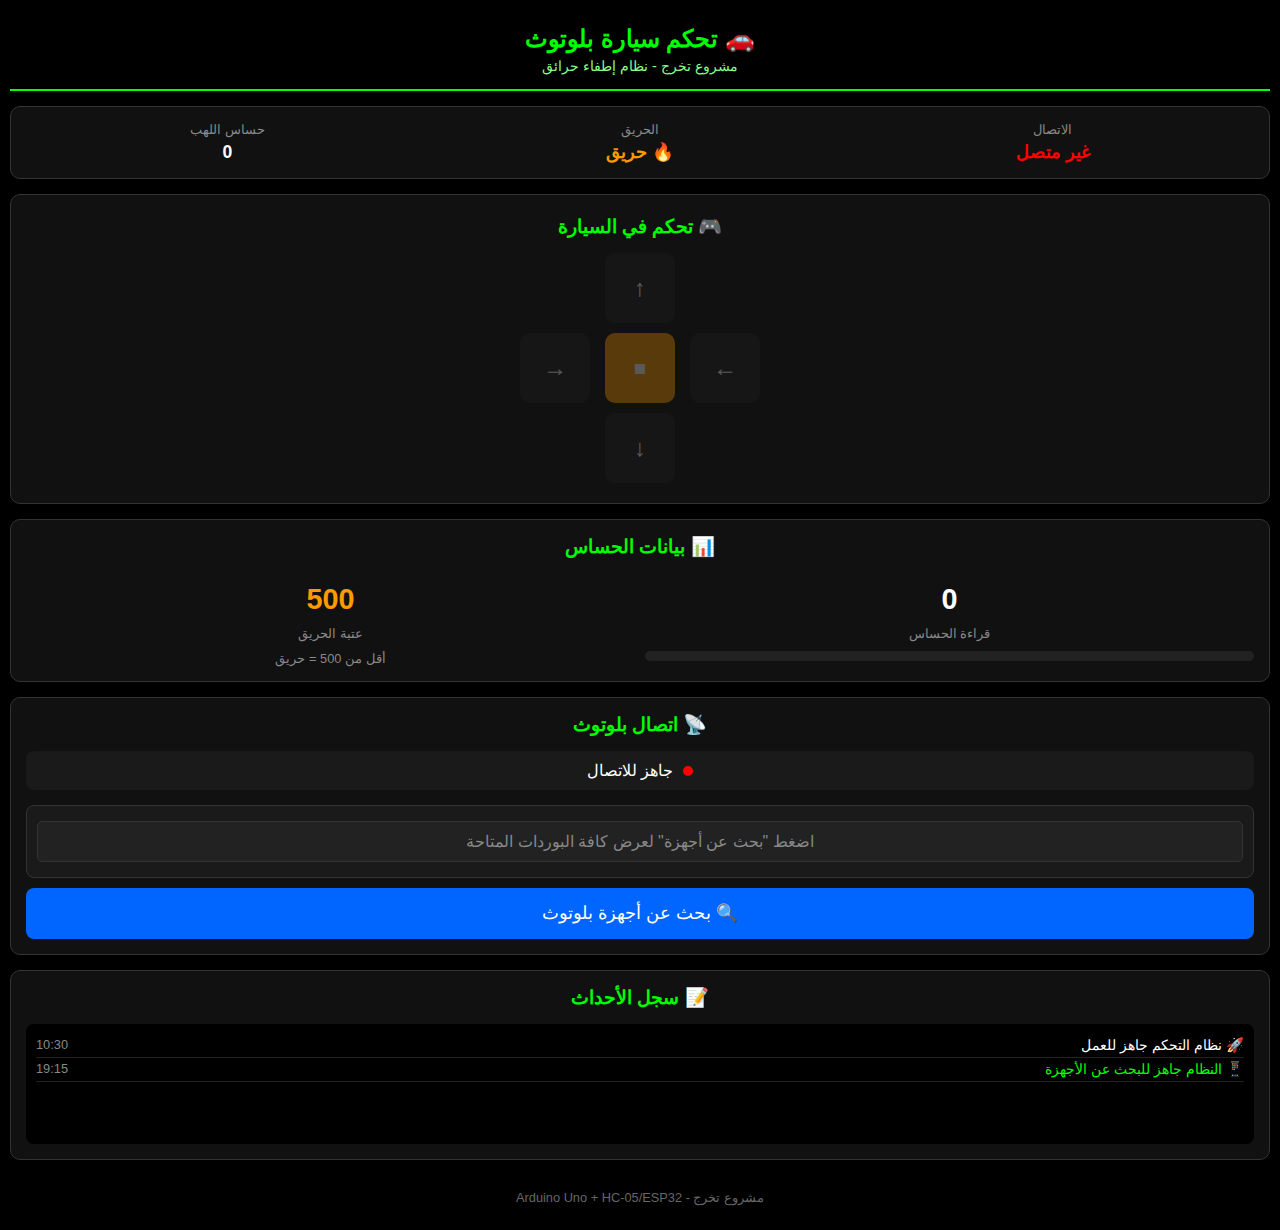
<file: DC.html>
<!DOCTYPE html>
<html lang="ar" dir="rtl">
<head>
    <meta charset="UTF-8">
    <meta name="viewport" content="width=device-width, initial-scale=1.0, maximum-scale=1.0, user-scalable=no">
    <title>تحكم سيارة Arduino بلوتوث</title>
    <style>
        * { margin: 0; padding: 0; box-sizing: border-box; font-family: Arial; -webkit-tap-highlight-color: transparent; user-select: none; touch-action: manipulation; }
        body { background: #000; color: white; min-height: 100vh; padding: 10px; }
        
        .header { text-align: center; padding: 15px 0; margin-bottom: 15px; border-bottom: 2px solid #0f0; }
        .header h1 { font-size: 1.5rem; color: #0f0; margin-bottom: 5px; }
        .header p { color: #8f8; font-size: 0.9rem; }
        
        .status { background: #111; border-radius: 10px; padding: 15px; margin-bottom: 15px; display: grid; grid-template-columns: repeat(3, 1fr); gap: 10px; border: 1px solid #333; }
        .status-item { text-align: center; }
        .status-label { color: #888; font-size: 0.8rem; margin-bottom: 5px; }
        .status-value { font-size: 1.1rem; font-weight: bold; }
        .connected { color: #0f0; } .disconnected { color: #f00; } .fire { color: #f90; } .safe { color: #0f0; }
        
        .controls { background: #111; border-radius: 10px; padding: 20px; margin-bottom: 15px; border: 1px solid #333; }
        .section-title { color: #0f0; margin-bottom: 15px; text-align: center; font-size: 1.2rem; }
        .joystick { display: flex; flex-direction: column; align-items: center; gap: 10px; }
        .row { display: flex; justify-content: center; gap: 15px; }
        .btn { width: 70px; height: 70px; border: none; border-radius: 10px; background: #222; color: white; font-size: 1.5rem; cursor: pointer; display: flex; align-items: center; justify-content: center; transition: all 0.1s; }
        .btn:active { background: #0f0; transform: scale(0.95); }
        .btn:disabled { opacity: 0.3; cursor: not-allowed; transform: none !important; }
        .center-btn { background: #f90; }
        
        .sensor { background: #111; border-radius: 10px; padding: 15px; margin-bottom: 15px; border: 1px solid #333; }
        .sensor-display { display: grid; grid-template-columns: 1fr 1fr; gap: 10px; text-align: center; }
        .sensor-value { font-size: 1.8rem; font-weight: bold; color: white; margin: 10px 0; }
        .sensor-label { font-size: 0.8rem; color: #888; }
        .flame-bar { width: 100%; height: 10px; background: #222; border-radius: 5px; margin-top: 10px; overflow: hidden; }
        .flame-level { height: 100%; background: #0f0; border-radius: 5px; transition: width 0.5s; width: 0%; }
        
        .connection { background: #111; border-radius: 10px; padding: 15px; margin-bottom: 15px; border: 1px solid #333; }
        .connection-status { display: flex; align-items: center; justify-content: center; gap: 10px; margin-bottom: 15px; padding: 10px; background: #1a1a1a; border-radius: 8px; }
        .connection-dot { width: 10px; height: 10px; border-radius: 50%; background: #f00; }
        .connection-dot.connected { background: #0f0; animation: pulse 2s infinite; }
        @keyframes pulse { 0% { opacity: 1; } 50% { opacity: 0.5; } 100% { opacity: 1; } }
        .connect-btn { width: 100%; padding: 15px; border: none; border-radius: 8px; background: #06f; color: white; font-size: 1.1rem; cursor: pointer; transition: all 0.2s; }
        .connect-btn:active:not(:disabled) { background: #05e; transform: scale(0.98); }
        .connect-btn:disabled { opacity: 0.3; cursor: not-allowed; }
        .connect-btn.disconnect { background: #f00; }
        
        .device-list { margin: 10px 0; max-height: 150px; overflow-y: auto; background: #1a1a1a; border-radius: 8px; padding: 10px; border: 1px solid #333; }
        .device-item { padding: 10px; margin: 5px 0; background: #222; border-radius: 5px; cursor: pointer; transition: all 0.2s; border: 1px solid #333; }
        .device-item:hover { background: #333; border-color: #0f0; }
        .device-name { font-weight: bold; color: #0f0; }
        .device-id { font-size: 0.8rem; color: #888; font-family: monospace; }
        
        .logs { background: #111; border-radius: 10px; padding: 15px; margin-bottom: 15px; border: 1px solid #333; }
        .log-box { background: #000; border-radius: 8px; padding: 10px; height: 120px; overflow-y: auto; font-size: 0.9rem; font-family: monospace; }
        .log { padding: 3px 0; border-bottom: 1px solid #222; }
        .log-time { color: #888; font-size: 0.8rem; float: left; }
        
        footer { text-align: center; padding: 15px 0; color: #666; font-size: 0.8rem; }
        
        .blink { animation: blink 1s infinite; }
        @keyframes blink { 0% { opacity: 1; } 50% { opacity: 0.3; } 100% { opacity: 1; } }
    </style>
</head>
<body>
    <div class="header">
        <h1>🚗 تحكم سيارة بلوتوث</h1>
        <p>مشروع تخرج - نظام إطفاء حرائق</p>
    </div>

    <div class="status">
        <div class="status-item"><div class="status-label">الاتصال</div><div class="status-value disconnected" id="connection-text">غير متصل</div></div>
        <div class="status-item"><div class="status-label">الحريق</div><div class="status-value safe" id="fire-status">آمن</div></div>
        <div class="status-item"><div class="status-label">حساس اللهب</div><div class="status-value" id="flame-value">-</div></div>
    </div>

    <div class="controls">
        <h2 class="section-title">🎮 تحكم في السيارة</h2>
        <div class="joystick">
            <div class="row"><button class="btn" id="forward-btn">↑</button></div>
            <div class="row">
                <button class="btn" id="left-btn">←</button>
                <button class="btn center-btn" id="stop-btn">⏹</button>
                <button class="btn" id="right-btn">→</button>
            </div>
            <div class="row"><button class="btn" id="backward-btn">↓</button></div>
        </div>
    </div>

    <div class="sensor">
        <h2 class="section-title">📊 بيانات الحساس</h2>
        <div class="sensor-display">
            <div class="sensor-item">
                <div class="sensor-value" id="sensor-value">0</div>
                <div class="sensor-label">قراءة الحساس</div>
                <div class="flame-bar"><div class="flame-level" id="flame-level"></div></div>
            </div>
            <div class="sensor-item">
                <div class="sensor-value" style="color: #f90;">500</div>
                <div class="sensor-label">عتبة الحريق</div>
                <div style="color: #888; font-size: 0.8rem; margin-top: 10px;">أقل من 500 = حريق</div>
            </div>
        </div>
    </div>

    <div class="connection">
        <h2 class="section-title">📡 اتصال بلوتوث</h2>
        <div class="connection-status">
            <div class="connection-dot" id="connection-dot"></div>
            <span id="connection-status">جاهز للاتصال</span>
        </div>
        
        <div class="device-list" id="device-list">
            <div class="device-item" style="text-align: center; color: #888;">
                اضغط "بحث عن أجهزة" لعرض كافة البوردات المتاحة
            </div>
        </div>
        
        <button class="connect-btn" id="connect-btn">🔍 بحث عن أجهزة بلوتوث</button>
        <button class="connect-btn disconnect" id="disconnect-btn" style="display: none; margin-top: 10px;">❌ قطع الاتصال</button>
    </div>

    <div class="logs">
        <h2 class="section-title">📝 سجل الأحداث</h2>
        <div class="log-box" id="log-box">
            <div class="log">🚀 نظام التحكم جاهز للعمل <span class="log-time">10:30</span></div>
        </div>
    </div>

    <footer><p>مشروع تخرج - Arduino Uno + HC-05/ESP32</p></footer>

    <script>
        let connected = false;
        let device = null;
        let characteristic = null;
        let flameValue = 0;
        let fireThreshold = 500;

        const connectionText = document.getElementById('connection-text');
        const fireStatus = document.getElementById('fire-status');
        const flameValueEl = document.getElementById('flame-value');
        const sensorValue = document.getElementById('sensor-value');
        const flameLevel = document.getElementById('flame-level');
        const connectionDot = document.getElementById('connection-dot');
        const connectionStatusEl = document.getElementById('connection-status');
        const connectBtn = document.getElementById('connect-btn');
        const disconnectBtn = document.getElementById('disconnect-btn');
        const deviceList = document.getElementById('device-list');
        const logBox = document.getElementById('log-box');
        
        const forwardBtn = document.getElementById('forward-btn');
        const backwardBtn = document.getElementById('backward-btn');
        const leftBtn = document.getElementById('left-btn');
        const rightBtn = document.getElementById('right-btn');
        const stopBtn = document.getElementById('stop-btn');

        function addLog(message, type = 'info') {
            const now = new Date();
            const time = now.getHours().toString().padStart(2, '0') + ':' + 
                        now.getMinutes().toString().padStart(2, '0');
            const log = document.createElement('div');
            log.className = 'log';
            log.innerHTML = `${message} <span class="log-time">${time}</span>`;
            if (type === 'error') log.style.color = '#f00';
            else if (type === 'success') log.style.color = '#0f0';
            else if (type === 'warning') log.style.color = '#f90';
            logBox.appendChild(log);
            logBox.scrollTop = logBox.scrollHeight;
        }

        function updateUI() {
            connectionText.textContent = connected ? 'متصل' : 'غير متصل';
            connectionText.className = connected ? 'status-value connected' : 'status-value disconnected';
            connectionStatusEl.textContent = connected ? 'متصل بالسيارة' : 'جاهز للاتصال';
            connectionDot.className = connected ? 'connection-dot connected' : 'connection-dot';
            connectBtn.style.display = connected ? 'none' : 'block';
            disconnectBtn.style.display = connected ? 'block' : 'none';

            const hasFire = flameValue < fireThreshold;
            fireStatus.textContent = hasFire ? '🔥 حريق' : 'آمن';
            fireStatus.className = hasFire ? 'status-value fire' : 'status-value safe';
            flameValueEl.textContent = Math.floor(flameValue);
            sensorValue.textContent = Math.floor(flameValue);
            
            const flamePercent = Math.min(100, Math.max(0, (flameValue / 1023) * 100));
            flameLevel.style.width = `${flamePercent}%`;
            flameLevel.style.background = hasFire ? '#f00' : (flameValue < 700 ? '#f90' : '#0f0');

            [forwardBtn, backwardBtn, leftBtn, rightBtn, stopBtn].forEach(btn => btn.disabled = !connected);
            if (hasFire) [forwardBtn, backwardBtn, leftBtn, rightBtn].forEach(btn => btn.disabled = true);
        }

        async function sendCommand(command) {
            if (!connected || !characteristic) return false;
            try {
                const encoder = new TextEncoder();
                await characteristic.writeValue(encoder.encode(command));
                addLog(`📤 تم إرسال: ${command}`, 'success');
                return true;
            } catch (error) {
                addLog(`❌ خطأ في الإرسال`, 'error');
                return false;
            }
        }

        // تحسين البحث ليشمل كافة الأجهزة والبوردات
        async function discoverBluetoothDevices() {
            try {
                addLog('🔍 جاري البحث عن كافة الأجهزة القريبة...', 'info');
                connectBtn.disabled = true;
                connectBtn.classList.add('blink');

                if (!navigator.bluetooth) throw new Error('المتصفح لا يدعم البلوتوث');

                // الفلتر الشامل لعرض HC-05, ESP32, HM-10 وأي بوردة ببروتوكول تسلسلي
                const selectedDevice = await navigator.bluetooth.requestDevice({
                    acceptAllDevices: true,
                    optionalServices: [
                        '00001101-0000-1000-8000-00805f9b34fb', // Standard Serial (HC-05/06)
                        '0000ffe0-0000-1000-8000-00805f9b34fb', // HM-10 Service
                        '6e400001-b5a3-f393-e0a9-e50e24dcca9e', // Nordic UART (ESP32)
                        '0000ffe1-0000-1000-8000-00805f9b34fb'
                    ]
                });

                addLog(`✅ تم اختيار: ${selectedDevice.name || 'جهاز غير مسمى'}`, 'success');
                await connectToSelectedDevice(selectedDevice);
                
            } catch (error) {
                addLog(`❌ تنبيه: ${error.message}`, 'warning');
            } finally {
                connectBtn.disabled = false;
                connectBtn.classList.remove('blink');
                updateUI();
            }
        }

        async function connectToSelectedDevice(selectedDevice) {
            try {
                addLog('🔄 جاري الربط البرمجي...', 'info');
                
                selectedDevice.addEventListener('gattserverdisconnected', () => {
                    addLog('⚠️ انقطع الاتصال', 'error');
                    connected = false;
                    updateUI();
                });

                const server = await selectedDevice.gatt.connect();
                
                // محاولة الوصول للخدمة المتاحة (تجربة كافة البروتوكولات الشائعة)
                const uuids = [
                    '00001101-0000-1000-8000-00805f9b34fb',
                    '0000ffe0-0000-1000-8000-00805f9b34fb',
                    '6e400001-b5a3-f393-e0a9-e50e24dcca9e'
                ];
                
                let service = null;
                for (const uuid of uuids) {
                    try { service = await server.getPrimaryService(uuid); break; } catch (e) {}
                }

                if (!service) throw new Error('لم يتم التعثور على منفذ بيانات متوافق');

                // محاولة الوصول لخاصية الكتابة
                const charUUIDs = ['00001101-0000-1000-8000-00805f9b34fb', '0000ffe1-0000-1000-8000-00805f9b34fb', '6e400002-b5a3-f393-e0a9-e50e24dcca9e'];
                for (const uuid of charUUIDs) {
                    try { characteristic = await service.getCharacteristic(uuid); break; } catch (e) {}
                }

                if (!characteristic) throw new Error('البوردة لا تسمح باستقبال البيانات');

                connected = true;
                device = selectedDevice;
                addLog('🎉 السيارة جاهزة للتحكم!', 'success');
                await sendCommand('S');
                updateUI();
                
            } catch (error) {
                addLog(`❌ فشل: ${error.message}`, 'error');
                connected = false;
                updateUI();
            }
        }

        async function disconnectBluetooth() {
            if (device && device.gatt.connected) {
                await sendCommand('S');
                device.gatt.disconnect();
            }
            connected = false;
            updateUI();
        }

        function simulateSensor() {
            if (!connected) return;
            const change = (Math.random() - 0.5) * 40;
            flameValue = Math.max(0, Math.min(1023, (flameValue || 800) + change));
            
            if (Math.random() < 0.05 && flameValue > 500) {
                flameValue = 300;
                addLog('🔥 حريق مكتشف!', 'warning');
                sendCommand('S');
            }
            updateUI();
        }

        function setupEvents() {
            connectBtn.addEventListener('click', discoverBluetoothDevices);
            disconnectBtn.addEventListener('click', disconnectBluetooth);
            forwardBtn.addEventListener('click', () => sendCommand('F'));
            backwardBtn.addEventListener('click', () => sendCommand('B'));
            leftBtn.addEventListener('click', () => sendCommand('L'));
            rightBtn.addEventListener('click', () => sendCommand('R'));
            stopBtn.addEventListener('click', () => sendCommand('S'));

            document.addEventListener('keydown', (e) => {
                if (!connected) return;
                const keys = {'ArrowUp':'F','w':'F','ArrowDown':'B','s':'B','ArrowLeft':'L','a':'L','ArrowRight':'R','d':'R',' ':'S'};
                if (keys[e.key]) sendCommand(keys[e.key]);
            });
        }

        window.onload = () => {
            addLog('📱 النظام جاهز للبحث عن الأجهزة', 'success');
            setupEvents();
            updateUI();
            setInterval(simulateSensor, 2000);
        };
    </script>
</body>
</html>
</file>
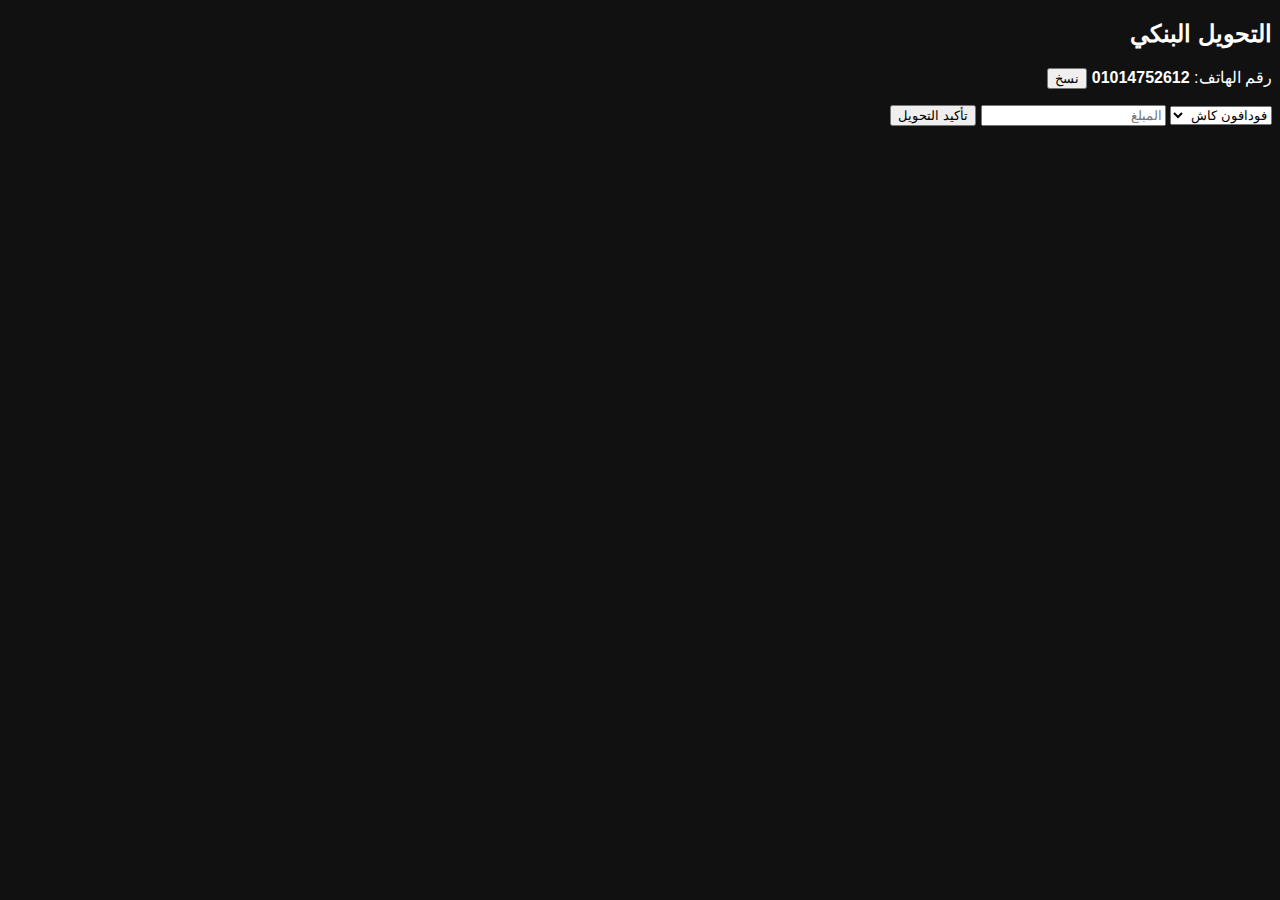
<file: deposit-withdraw.html>
<!DOCTYPE html>
<html lang="ar" dir="rtl">
<head>
    <meta charset="UTF-8">
    <title>BlitzBet - الإيداع والسحب</title>
    <link rel="stylesheet" href="css/style.css">
</head>
<body class="dark-mode">
    <div class="payment-container">
        <h2>التحويل البنكي</h2>
        <p>رقم الهاتف: <strong>01014752612</strong> <button onclick="copyNumber()">نسخ</button></p>
        <select id="paymentMethod">
            <option value="vodafone">فودافون كاش</option>
            <option value="etisalat">اتصالات كاش</option>
            <option value="orange">اورنج كاش</option>
            <option value="visa">فيزا</option>
            <option value="fawry">فوري</option>
            <option value="pay">Pay</option>
            <option value="paypal">باي بال</option>
            <option value="binance">باينانس</option>
            <option value="crypto">عملات مشفرة</option>
        </select>
        <input type="number" id="amount" placeholder="المبلغ">
        <button onclick="submitPayment()">تأكيد التحويل</button>
    </div>

    <script>
        function copyNumber() {
            navigator.clipboard.writeText("01014752612");
            alert("تم النسخ!");
        }

        function submitPayment() {
            const amount = document.getElementById('amount').value;
            if (amount < 20 && document.getElementById('paymentMethod').value !== 'withdraw') {
                alert("الحد الأدنى للإيداع هو 20 جنيه");
                return;
            }
            if (amount < 60 && document.getElementById('paymentMethod').value === 'withdraw') {
                alert("الحد الأدنى للسحب هو 60 جنيه");
                return;
            }
            alert("تم إرسال طلب التحويل!");
        }
    </script>
</body>
</html>
</file>
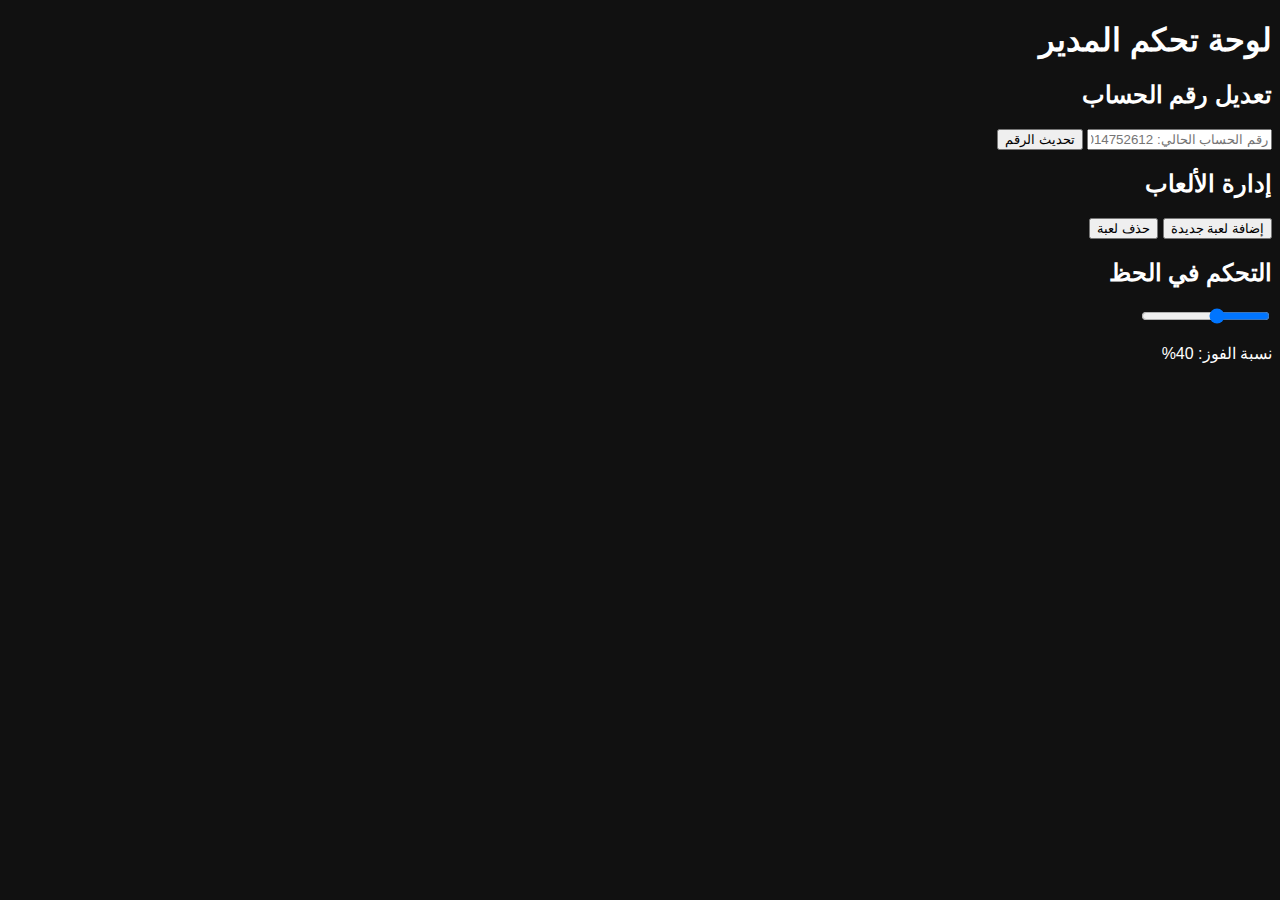
<file: admin/dashboard.html>
<!DOCTYPE html>
<html lang="ar" dir="rtl">
<head>
    <meta charset="UTF-8">
    <title>لوحة تحكم BlitzBet</title>
    <link rel="stylesheet" href="../css/style.css">
</head>
<body class="dark-mode">
    <h1>لوحة تحكم المدير</h1>
    <section>
        <h2>تعديل رقم الحساب</h2>
        <input type="text" id="accountNumber" placeholder="رقم الحساب الحالي: 01014752612">
        <button onclick="updateAccountNumber()">تحديث الرقم</button>
    </section>

    <section>
        <h2>إدارة الألعاب</h2>
        <button onclick="addGame()">إضافة لعبة جديدة</button>
        <button onclick="deleteGame()">حذف لعبة</button>
    </section>

    <section>
        <h2>التحكم في الحظ</h2>
        <input type="range" min="0" max="100" value="40" onchange="updateLuck(this.value)">
        <p>نسبة الفوز: <span id="luckValue">40%</span></p>
    </section>

    <script>
        function updateAccountNumber() {
            const newNum = document.getElementById('accountNumber').value;
            alert("تم تحديث الرقم إلى: " + newNum);
        }

        function addGame() {
            alert("أضف لعبة جديدة من خلال ملف games/");
        }

        function deleteGame() {
            alert("اختر اللعبة التي تريد حذفها");
        }

        function updateLuck(value) {
            document.getElementById("luckValue").innerText = value + "%";
        }
    </script>
</body>
</html>
</file>
<file: css/style.css>
/* style.css */
body.dark-mode {
    background: #111;
    color: white;
    font-family: 'Tajawal', sans-serif;
}

.blur-bg {
    backdrop-filter: blur(10px);
    background: rgba(0, 0, 0, 0.5);
    border-radius: 15px;
}
</file>
